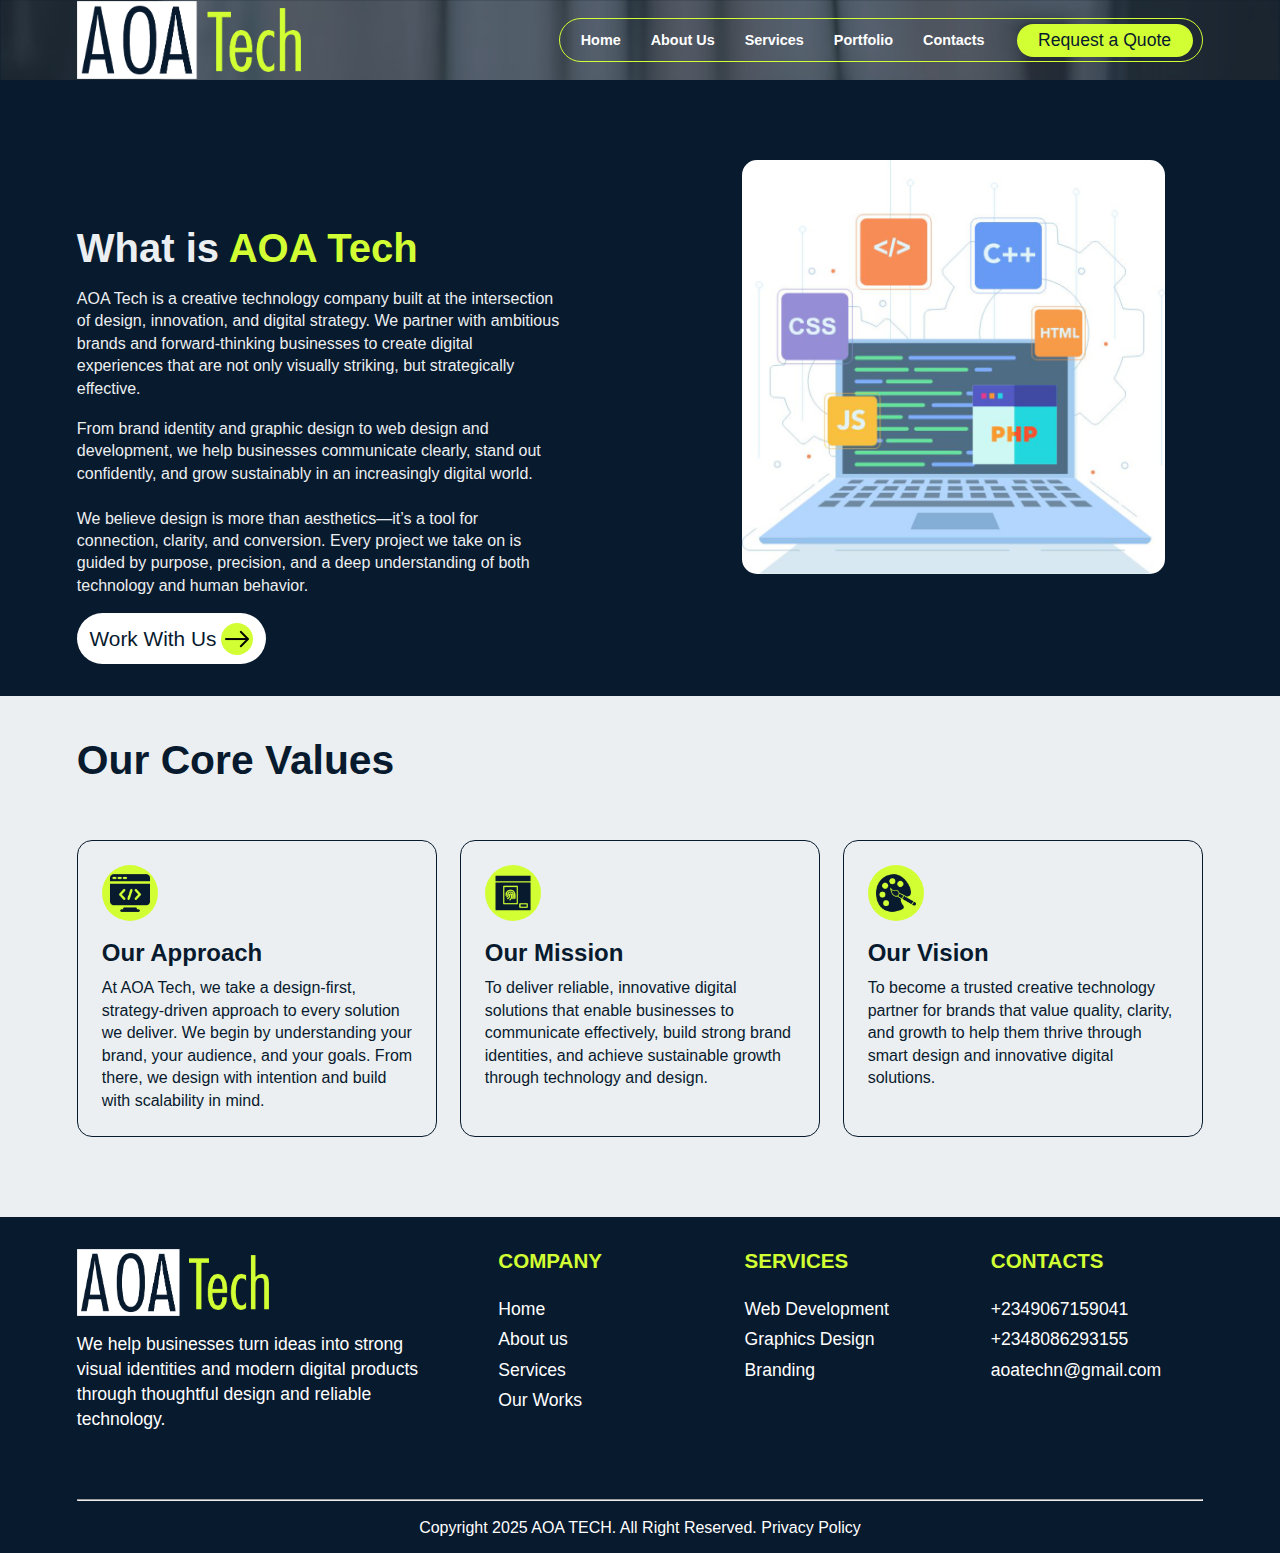
<file: About.html>
<!DOCTYPE html>
<html lang="en">
<head>
    <meta charset="UTF-8">
    <meta name="viewport" content="width=device-width, initial-scale=1.0">
    <title>About</title>
    <link rel="stylesheet" href="style.css">
</head>
<body>
    
    <!-- ----------nav menu---------- -->

    <div class="nav-mobile">
        <img src="aoa.png" class="img1">
        <img src="more.png"class="img2">
    </div>

<nav> 
    <img src="aoa.png">
    <div class="navbar">
        <ul>
            <li><a href="index.html">Home</a></li>
            <li><a href="About.html">About Us</a></li>
            <li><a href="services.html">Services</a></li>
            <li><a href="portfolio.html">Portfolio</a></li>
            <li><a href="contact.html">Contacts</a></li>
        </ul>
        <button class="nav-btn">Request a Quote</button>
    </div>
</nav>

<div id="about">
    <div class="about-h">
        <div class="about-cont">
            <h2>
               <span>What is</span> AOA Tech
            </h2>
            <p>
              AOA Tech is a creative technology company built at the intersection of design, innovation, and digital strategy.     We partner with ambitious brands and forward-thinking businesses to create digital experiences that are not only visually striking, but strategically effective.
            </p> <br>
            <p>
               From brand identity and graphic design to web design and development, we help businesses communicate clearly, stand out confidently, and grow sustainably in an increasingly digital world. <br> <br>
               We believe design is more than aesthetics—it’s a tool for connection, clarity, and conversion. Every project we take on is guided by purpose, precision, and a deep understanding of both technology and human behavior.
            </p>
            <button class="hero-btn about-btn">
                <div class="work-w">
                  Work With Us <img src="arrow2.png">
                </div>
            </button>
        </div>
        
        <div class="about-img-cont">
            <img src="php.png">
        </div>
    </div>

    <div class="values">
        <h2> <span>Our Core</span> Values</h2>
    </div>
    <div class="our-approach">
        <div class="approach-box">
            <div class="graphics">
                <img src="programming.png">
            </div>
            <h2> Our Approach</h2>
            <p>
                At AOA Tech, we take a design-first, strategy-driven approach to every solution we deliver.
                We begin by understanding your brand, your audience, and your goals. 
                From there, we design with intention and build with scalability in mind.
            </p>
        </div>
        <div class="approach-box">
            <div class="graphics">
                <img src="evidence.png">
            </div>
            <h2> Our Mission</h2>
            <p>
                To deliver reliable, innovative digital solutions that enable businesses to communicate effectively, build strong brand identities, and achieve sustainable growth through technology and design.
            </p>
        </div>
        <div class="approach-box">
            <div class="graphics">
                <img src="palette.png">
            </div>
            <h2> Our Vision</h2>
            <p>
                To become a trusted creative technology partner for brands 
                that value quality, clarity, and growth to help them thrive 
                through smart design and innovative digital solutions.
            </p>
        </div>
    </div>
</div>

<footer>

    <div class="footer-cont1">
        <img src="aoa.png">
        <p>
            We help businesses turn ideas into strong visual identities and modern 
            digital products through thoughtful design and reliable technology.
        </p>
    </div>
    <div class="footer-cont">
        <h3><a href="#">COMPANY</a></h3>
        <div class="footer-p">
          <p><a href="index.html">Home</a></p>
          <p><a href="About.html">About us</a></p>
          <p><a href="services.html">Services</a></p>
          <p><a href="portfolio.html">Our Works</a></p>
        </div>
    </div>

    <div class="footer-cont ">
        <h3><a href="#">SERVICES</a></h3>
        <div class="footer-p">
          <p><a href="#">Web Development</a></p>
          <p><a href="#">Graphics Design</a></p>
          <p><a href="#">Branding</a></p>
        </div>
    </div>
    <div class="footer-cont">
        <h3 id="contact"><a href="#">CONTACTS</a></h3>
        <div class="footer-p">
           <p><a href="#">+2349067159041</a></p>
           <p><a href="#">+2348086293155</a></p>
           <p><a href="#">aoatechn@gmail.com</a></p>
        </div>
    </div>   
</footer>
<div class="container">
    <hr>
    <br>
    Copyright 2025 AOA TECH. All Right Reserved. Privacy Policy
</div>

</body>
</html>
</file>
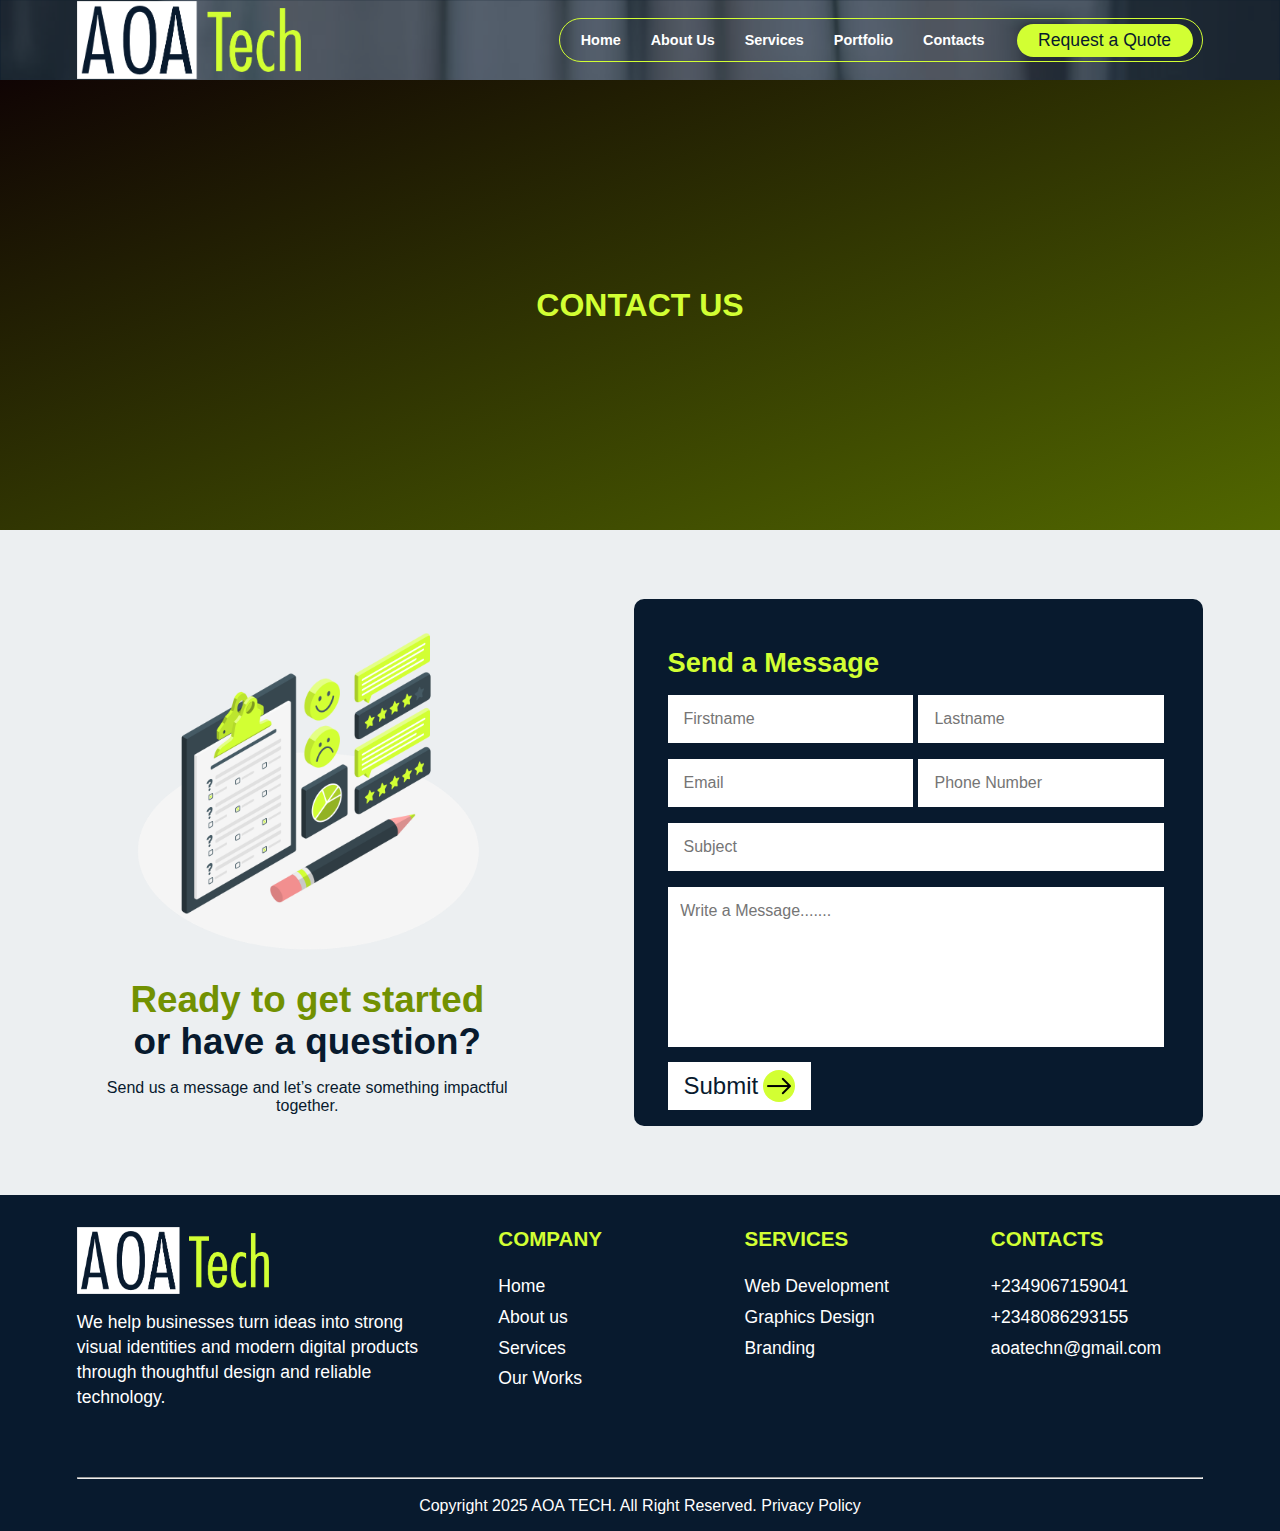
<file: contact.html>
<!DOCTYPE html>
<html lang="en">
<head>
    <meta charset="UTF-8">
    <meta name="viewport" content="width=device-width, initial-scale=1.0">
    <title>contact</title>
    <link rel="stylesheet" href="style.css">
</head>
<body>
    <!-- ----------nav menu---------- -->

    <div class="nav-mobile">
        <img src="aoa.png" class="img1">
        <img src="more.png"class="img2">
    </div>

<nav> 
    <img src="aoa.png">
    <div class="navbar">
        <ul>
            <li><a href="index.html">Home</a></li>
            <li><a href="About.html">About Us</a></li>
            <li><a href="services.html">Services</a></li>
            <li><a href="portfolio.html">Portfolio</a></li>
            <li><a href="contact.html">Contacts</a></li>
        </ul>
        <button class="nav-btn">Request a Quote</button>
    </div>
</nav>

<div id="contact-page">
    <h1>CONTACT US</h1>
</div>

<div class="contact-cont">
    <div class="ready-to">
        <img src="contact.png">
        <h3>
         <span> Ready to get started </span> <br> or have a question?
        </h3>
        <p>
          Send us a message and let’s create something impactful together.
        </p>
    </div>
    <div class="contact-form">
        <h3>Send a Message</h3>
        <form action="https://formspree.io/f/mojlgbjb" method="post">
            
            <input type="text" name="Firstname" class="name" placeholder="Firstname">
            <input type="text" name="Lastname" class="name"  placeholder="Lastname"> <br>
            <input type="email" name="Email" class="name"  placeholder="Email">
            <input type="number" name="phone-number" class="name" placeholder="Phone Number">
            <input type="text" name="Subject" class="name Subject" placeholder="Subject">
            <input type="text" name="message" class="name Subject comment" placeholder="Write a Message.......">
            <button class="hero-btn about-btn form-btn">
                <div class="work-w">
                    Submit <img src="arrow2.png">
                </div>
            </button>
        </form>
    </div>
</div>





<!-- ..................footer.................. -->
<footer>

    <div class="footer-cont1">
        <img src="aoa.png">
        <p>
            We help businesses turn ideas into strong visual identities and modern 
            digital products through thoughtful design and reliable technology.
        </p>
    </div>
    <div class="footer-cont">
        <h3><a href="#">COMPANY</a></h3>
        <div class="footer-p">
          <p><a href="index.html">Home</a></p>
          <p><a href="About.html">About us</a></p>
          <p><a href="services.html">Services</a></p>
          <p><a href="portfolio.html">Our Works</a></p>
        </div>
    </div>

    <div class="footer-cont">
        <h3><a href="services.html">SERVICES</a></h3>
        <div class="footer-p">
          <p><a href="#">Web Development</a></p>
          <p><a href="#">Graphics Design</a></p>
          <p><a href="#">Branding</a></p>
        </div>
    </div>
    <div class="footer-cont">
        <h3 id="contact"><a href="contact.html">CONTACTS</a></h3>
        <div class="footer-p">
           <p><a href="#">+2349067159041</a></p>
           <p><a href="#">+2348086293155</a></p>
           <p><a href="#">aoatechn@gmail.com</a></p>
        </div>
    </div>   
</footer>
<div class="container">
    <hr>
    <br>
    Copyright 2025 AOA TECH. All Right Reserved. Privacy Policy

    
</div>

</body>
</html>
</file>
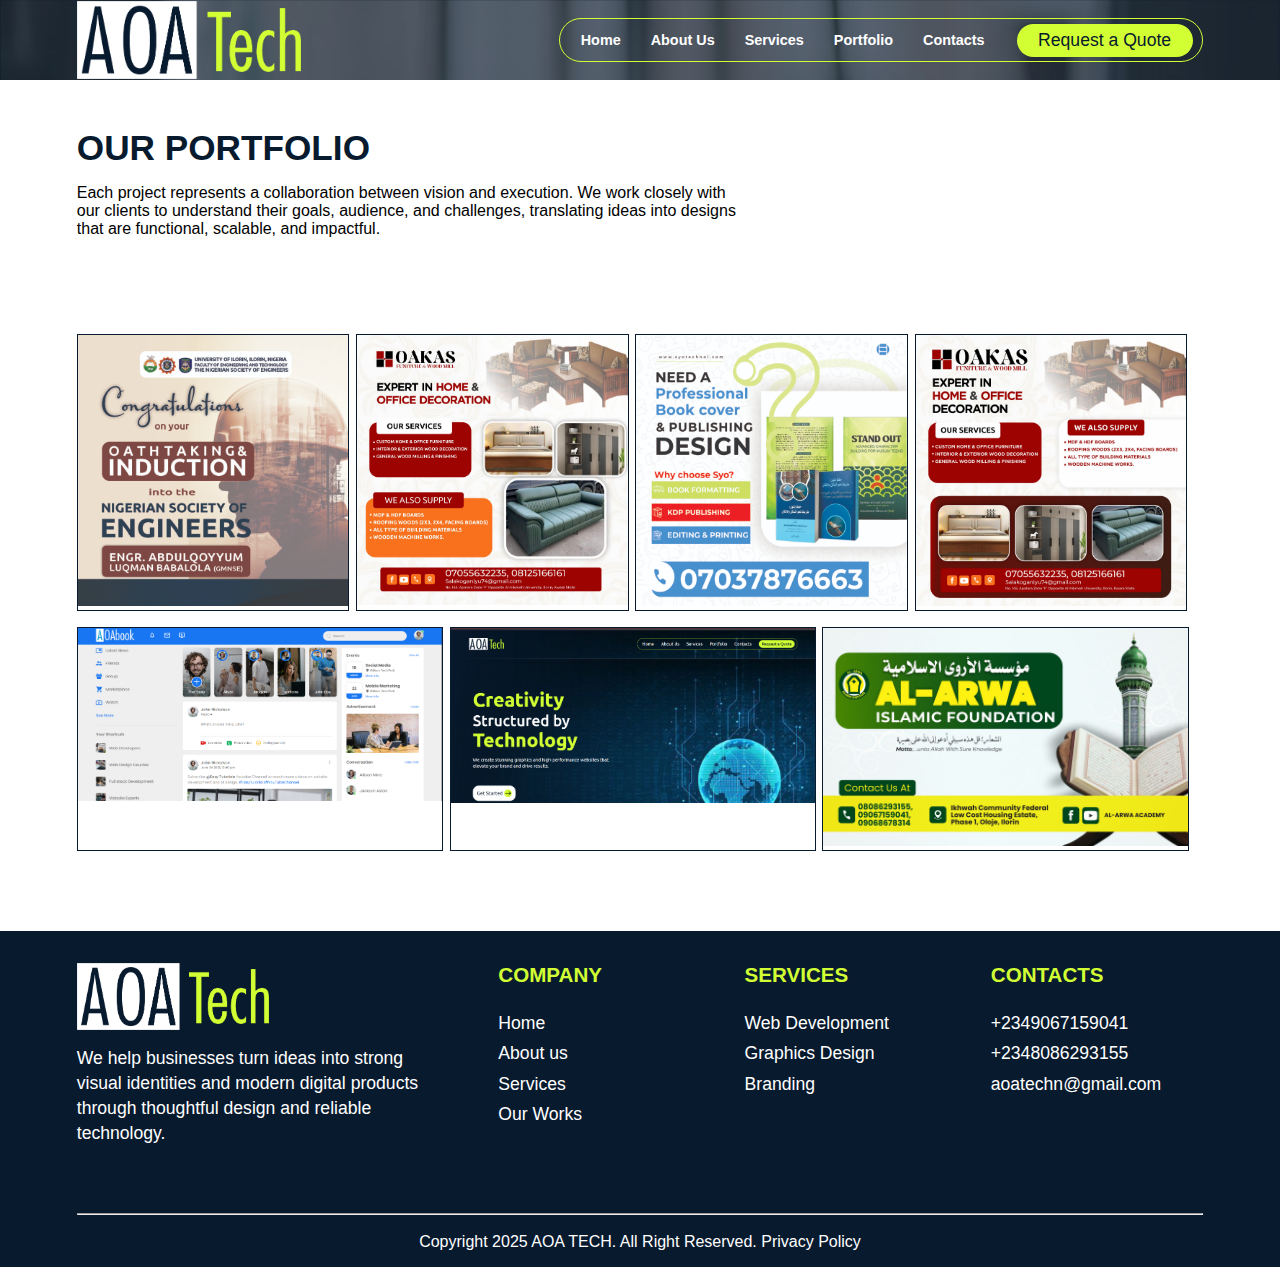
<file: portfolio.html>
<!DOCTYPE html>
<html lang="en">
<head>
    <meta charset="UTF-8">
    <meta name="viewport" content="width=device-width, initial-scale=1.0">
    <title>Portdolioo</title>
    <link rel="stylesheet" href="style.css">
</head>
<body>

    <!-- ----------nav menu---------- -->

    <div class="nav-mobile">
        <img src="aoa.png" class="img1">
        <img src="more.png"class="img2">
    </div>

<nav> 
    <img src="aoa.png">
    <div class="navbar">
        <ul>
            <li><a href="index.html">Home</a></li>
            <li><a href="About.html">About Us</a></li>
            <li><a href="services.html">Services</a></li>
            <li><a href="portfolio.html">Portfolio</a></li>
            <li><a href="contact.html">Contacts</a></li>
        </ul>
        <button class="nav-btn">Request a Quote</button>
    </div>
</nav>

<div id="our-portfolio">
    <H5>OUR PORTFOLIO</H5>
    <div class="port-para">
        <p>
           Each project represents a collaboration between vision and execution.
           We work closely with our clients to understand their goals, audience, 
           and challenges, translating ideas into designs that are functional, 
           scalable, and impactful.
        </p>
    </div>
</div>
<div class="portfoli">
    <div class="portfo flyer">
        <img src="CONGRATULATION.jpg">
    </div>
    <div class="portfo flyer">
        <img src="oakas flyer 1.jpg">
    </div>
    <div class="portfo flyer">
        <img src="SYO.jpg">
    </div>
    <div class="portfo flyer">
        <img src="oakas flyer 2.jpg">
    </div>
    <div class="portfo">
        <img src="AOAbook.png">
    </div>
    <div class="portfo">
        <img src="AOAweb.png">
    </div>
    <div class="portfo" >
        <img src="al-arwa.jpg">
    </div>
</div>

<footer>

    <div class="footer-cont1">
        <img src="aoa.png">
        <p>
            We help businesses turn ideas into strong visual identities and modern 
            digital products through thoughtful design and reliable technology.
        </p>
    </div>
    <div class="footer-cont">
        <h3><a href="#">COMPANY</a></h3>
        <div class="footer-p">
          <p><a href="index.html">Home</a></p>
          <p><a href="About.html">About us</a></p>
          <p><a href="services.html">Services</a></p>
          <p><a href="portfolio.html">Our Works</a></p>
        </div>
    </div>

    <div class="footer-cont ">
        <h3><a href="#">SERVICES</a></h3>
        <div class="footer-p">
          <p><a href="#">Web Development</a></p>
          <p><a href="#">Graphics Design</a></p>
          <p><a href="#">Branding</a></p>
        </div>
    </div>
    <div class="footer-cont">
        <h3 id="contact"><a href="contact.html">CONTACTS</a></h3>
        <div class="footer-p">
           <p><a href="#">+2349067159041</a></p>
           <p><a href="#">+2348086293155</a></p>
           <p><a href="#">aoatechn@gmail.com</a></p>
        </div>
    </div>   
</footer>
<div class="container">
    <hr>
    <br>
    Copyright 2025 AOA TECH. All Right Reserved. Privacy Policy
</div>

    
</body>
</html>
</file>
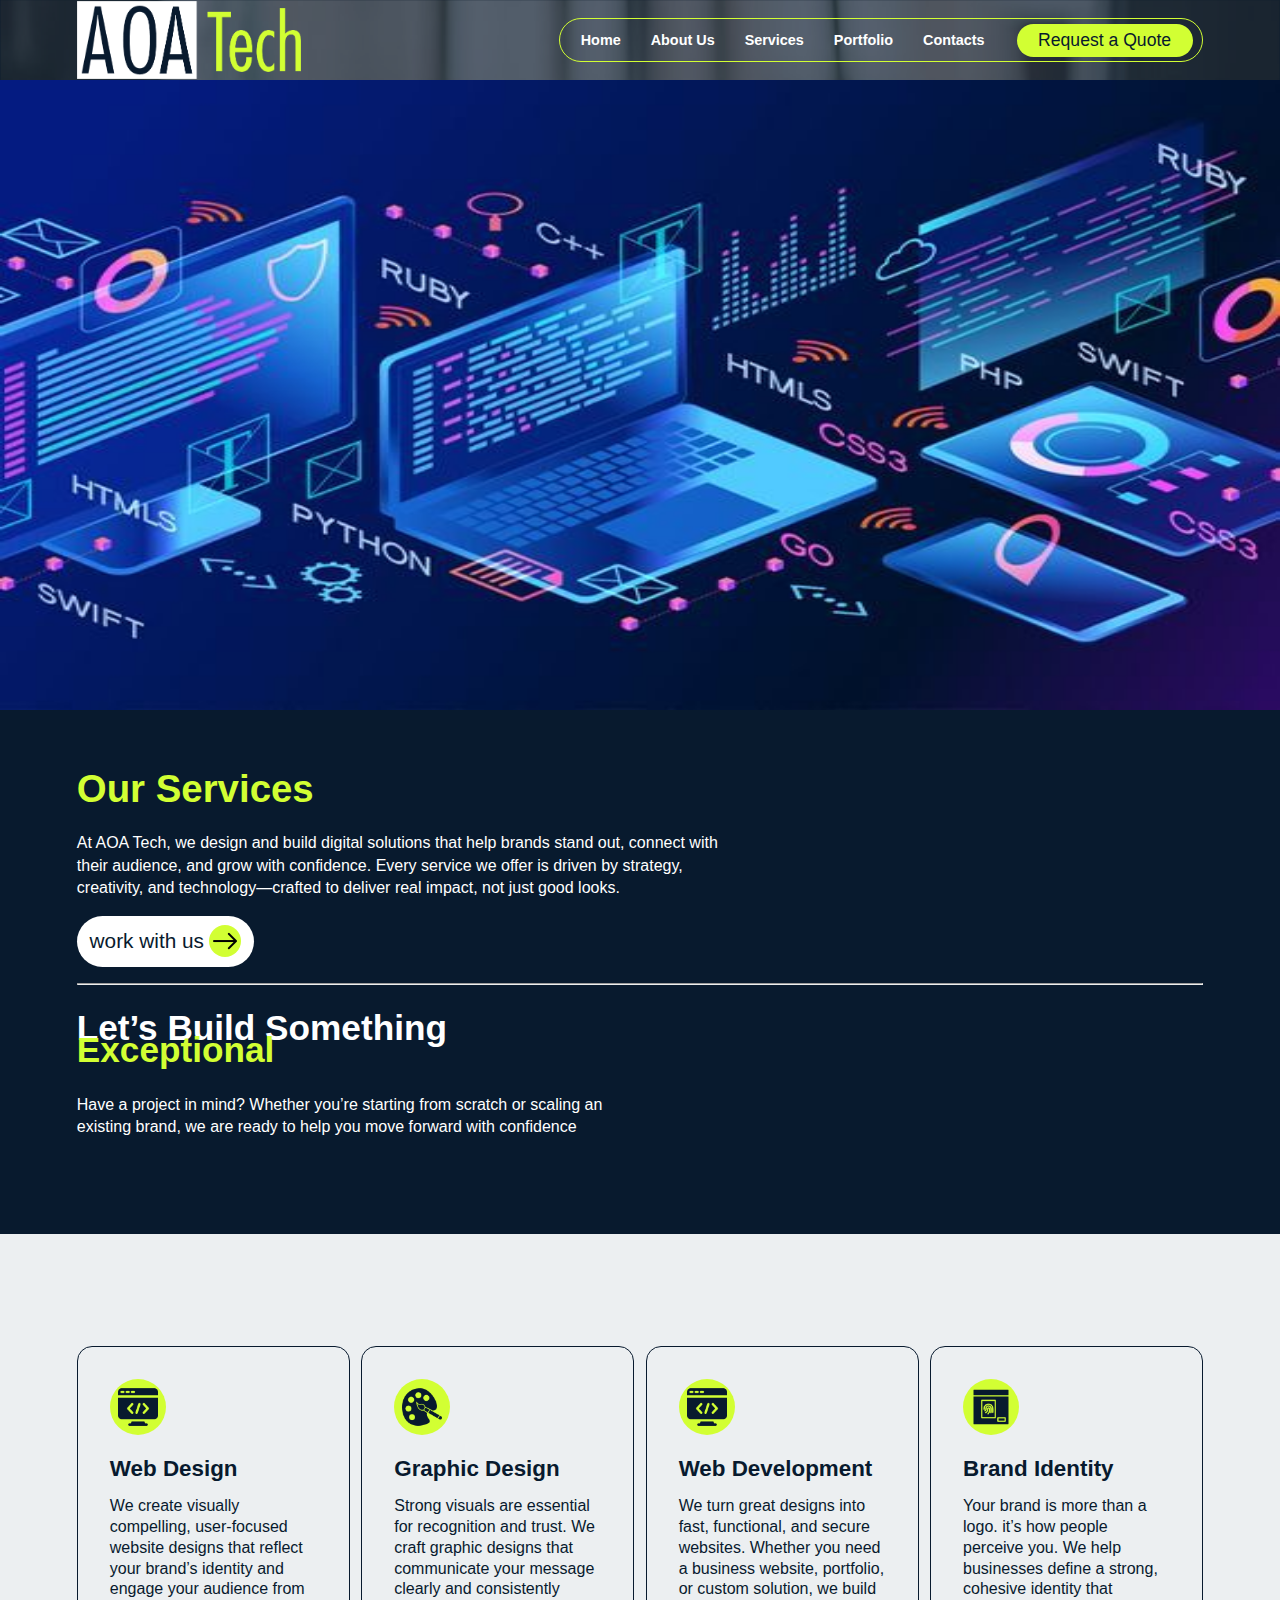
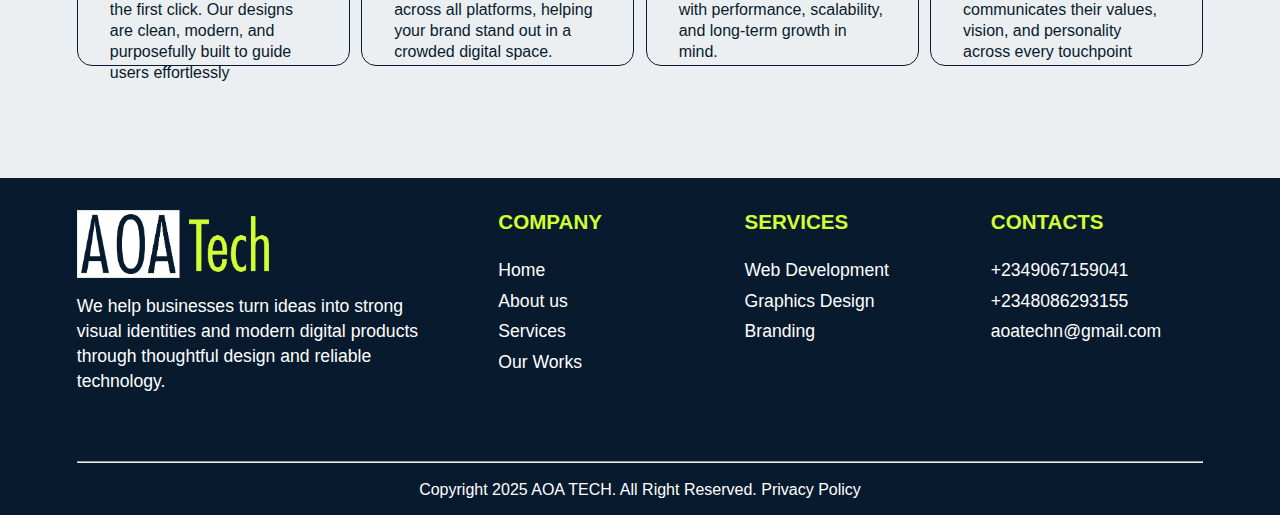
<file: services.html>
<!DOCTYPE html>
<html lang="en">
<head>
    <meta charset="UTF-8">
    <meta name="viewport" content="width=device-width, initial-scale=1.0">
    <title>Services</title>
    <link rel="stylesheet" href="style.css">
</head>
<body>

    <!-- ----------nav menu---------- -->

    <div class="nav-mobile">
        <img src="aoa.png" class="img1">
        <img src="more.png"class="img2">
    </div>

<nav> 
    <img src="aoa.png">
    <div class="navbar">
        <ul>
            <li><a href="index.html">Home</a></li>
            <li><a href="About.html">About Us</a></li>
            <li><a href="services.html">Services</a></li>
            <li><a href="portfolio.html">Portfolio</a></li>
            <li><a href="contact.html">Contacts</a></li>
        </ul>
        <button class="nav-btn">Request a Quote</button>
    </div>
</nav>

<div class="servImage">
    <img src="html.jpg">
</div>

<div id="our-services">
    <div class="our-services">
        <h2>Our Services</h2>
        <p>
            At AOA Tech, we design and build digital solutions that help brands stand out, connect with their audience, and grow  with confidence. Every service we offer is driven by strategy, creativity, and technology—crafted to deliver real impact, not just good looks.
        </p>
        <button class="hero-btn about-btn">
            <div class="work-w">
              work with us <img src="arrow2.png">
            </div>
        </button>
    </div>
    <hr>
    <div class="build">
        <h2>Let’s Build Something <span>Exceptional</span></h2>
        <p>
            Have a project in mind? Whether you’re starting from scratch or scaling an existing brand, we are ready to help you move forward with confidence
        </p>
    </div>
</div>
<div class="serv-box-container">
    <div class="serv-box">
        <div class="graphics">
            <img src="programming.png">
        </div>
        <h2>Web Design</h2>
        <p>
            We create visually compelling, user-focused website designs that reflect your brand’s identity and engage your audience from the first click. Our designs are clean, modern, and purposefully built to guide users effortlessly 
        </p>
    </div>

    <div class="serv-box">
        <div class="graphics">
            <img src="palette.png">
        </div>
        <h2>Graphic Design</h2>
        <p>
            Strong visuals are essential for recognition and trust. We craft graphic designs that communicate your message clearly and consistently across all platforms, helping your brand stand out in a crowded digital space.
        </p>
    </div>

    <div class="serv-box">
        <div class="graphics">
            <img src="programming.png">
        </div>
        <h2>Web Development</h2>
        <p>
            We turn great designs into fast, functional, and secure websites. Whether you need a business website, portfolio, or custom solution, we build with performance, scalability, and long-term growth in mind.
        </p>
    </div>
    
    <div class="serv-box">
        <div class="graphics">
            <img src="evidence.png">
        </div>
        <h2>Brand Identity</h2>
        <p>
            Your brand is more than a logo. it’s how people perceive you. We help businesses define a strong, cohesive identity that communicates their values, vision, and personality across every touchpoint
        </p>
    </div>
</div>

<footer>
    <div class="footer-cont1">
        <img src="aoa.png">
        <p>
            We help businesses turn ideas into strong visual identities and modern 
            digital products through thoughtful design and reliable technology.
        </p>
    </div>
    <div class="footer-cont">
        <h3><a href="#">COMPANY</a></h3>
        <div class="footer-p">
          <p><a href="index.html">Home</a></p>
          <p><a href="About.html">About us</a></p>
          <p><a href="services.html">Services</a></p>
          <p><a href="portfolio.html">Our Works</a></p>
        </div>
    </div>

    <div class="footer-cont ">
        <h3><a href="#">SERVICES</a></h3>
        <div class="footer-p">
          <p><a href="#">Web Development</a></p>
          <p><a href="#">Graphics Design</a></p>
          <p><a href="#">Branding</a></p>
        </div>
    </div>
    <div class="footer-cont">
        <h3 id="contact"><a href="contact.html">CONTACTS</a></h3>
        <div class="footer-p">
           <p><a href="#">+2349067159041</a></p>
           <p><a href="#">+2348086293155</a></p>
           <p><a href="#">aoatechn@gmail.com</a></p>
        </div>
    </div>   
</footer>
<div class="container">
    <hr>
    <br>
    Copyright 2025 AOA TECH. All Right Reserved. Privacy Policy

    
</div>
    




    
</body>
</html>
</file>
<file: style.css>
*{
    margin: 0;
    padding: 0;
    box-sizing: border-box;
    font-family: 'Helvetica', sans-serif;
                                                   
}
body{
    background:#081A2E; ;
}
p{
    font-family: 'satoshi', sans-serif;
}
a{
    text-decoration: none;
}

button{
    cursor: pointer;
}

nav{
    width: 100%;
    display: flex;
    justify-content: space-between;
    align-items: center;
    padding: 2.5rem 6%;
    height: 5rem;
    background-image: url(screen3.png);
    background-repeat: no-repeat;
    background-size: cover;
}


nav img{
    width: 14rem;
}

.navbar{
    display: flex;
    align-items: center;
    justify-content: center;
    border: 1px solid #D2FF33;
    border-radius: 30px;
    height: 1.5rem;
    padding: 1.3rem;
   
}

.navbar ul{
    list-style: none;
    display: flex;
    gap: 30px;    
}
.navbar ul li{
    font-size: 0.9rem;
    font-weight: 600;
    color: #fff;
}
.navbar ul li a{
    text-decoration: none;
    color: #fff;
    transition: all 0.8s ease;
}
.navbar ul li a:hover{
    color: #D2FF33;
}
.nav-btn{
    width: 11rem;
    background-color:#D2FF33;
    color: #081A2E;
    border: none;
    border-radius: 30px;
    font-size: 1.1rem;
    font-weight: 500;
    margin-left: 2rem;
    margin-right: -0.7rem;
    padding: 6px 4px;
    transition: all 1s ease;
}
.nav-btn a{
    color: black;
}

.nav-btn:hover{
    background-color: #fff;
    box-shadow:  grey 0px 0px 1px 1px;
    transform: scale(1.1);
}

.nav-mobile{
    width: 100%;
    display: flex;
    padding: 20px 6%;
    justify-content: space-between;
    align-items: center;
    display: none;
    background-image: none;
}
.img1{
    width: 3rem;
}

.img2{
    width: 2rem;
}

@media (min-width:300px) and (max-width:900px){
    nav{
        display: none;
    }
    .navbar{
        display: none;
    }
    nav img{
        display: none;
    }
    .nav-mobile{
        display:inline-flex;
        background-color: #ffffff;
    } 
}

/* -----------hero section-------------- */

#hero-container{
    width: 100%;
    height: 50rem;
    display: flex;
    align-items: center;
    text-align: center;
    justify-content: center;
    padding: 4rem 6%;
    background-image: url(screen3.png);
    background-repeat: no-repeat;
    background-size: cover;
}

.left-hero {
    width: 100%;
    display: flex;
    flex-direction: column;
    align-items: center;
    text-align: center;
    justify-content: center;
}

.left-hero a{
    color: #000000;
}

.creativity p{
    display: block;
    line-height: 4.5rem;
    margin-bottom: 1rem;
}

.structure{
    font-size: 3.9rem;
    font-weight: 600;
}

.tech-text{
    color: #D2FF33;
    font-weight: 800;
    font-size: 4.5rem;
}

.tech-text1 {
    color: #D2FF33;
    font-weight: 800;
    font-size: 4.5rem;
}

.creativity{
    width: 40%;
    color: #ffffff;
    margin-bottom: 0.5rem;
    animation: fadeIn 2s 1 ease-in-out;
}

.creativity .creat-p{
    font-size: 1.3rem;
    line-height: 2rem;
    animation: fadeIn 2s 1 ease-in-out;
}
.hero-btn{
    width: auto;
    height: auto;
    display: flex;
    align-items: center;
    text-align: center;
    justify-content: center;
    font-size: 2rem;
    color: #081A2E;
    background-color: #fff;
    border-radius: 30px;
    padding: 0.6rem 0.8rem;
    margin: 1rem 0;
    transition: all 1s ease;
    border: none;
}

.hero-btn:hover{
    background-color: #D2FF33;
    color: #000000;
    box-shadow:  grey 0px 0px 1px 1px;
    transform: scale(1.1);
}
.work-w a{
    color: #000000;
}
@keyframes fadeIn{
    from{
        transform: scale(0.1);
    }
    to{
        transform: scale(1);
    }
}

@media (min-width:300px) and (max-width:900px){
    body{
        background: #081A2E;
    }
    #hero-container{
        flex-wrap: wrap;
        flex-shrink: inherit;
        height: auto;
        background-image: url(screen3.png);
        background-size: cover;
        background-repeat: no-repeat;
        display: flex;
        align-items: center;
        text-align: center;
    }
    .structure{
        font-size: 2.3rem;
    }
    .tech-text{
        font-size: 2.7rem;
    }
    .tech-text1{
        font-size: 2.8rem;
    }
    .creativity p{
        line-height: 3rem;
    }
    
    .stunning{
        width: 100%;
    }
    .creativity .creat-p{
        font-size: 1.1rem;
        line-height: 1.5rem;
    }
    .creativity{
        width: 100%;
    }
}

/* ..........what we do.............. */

#what-we-do{
    width: 100%;
    height: auto;
    color: #ffffff;
    padding: 5rem 6% 2rem;     
}

.what-we-do-pa{
    width: 37%;
}

.what-we-do-pa p{
    font-size: 1rem;
    font-weight: 400;
    line-height: 1.6rem;
}

#what-we-do h3{
    font-size: 1.4rem;
    margin-bottom: 14px;
    font-weight: 600;
    margin-bottom: 2rem;
}

#what-we-do h3 span{
    color: #D2FF33;
}

.what-we-do-cont{
    width: 100%;
    display: flex;
    gap: 2%;
}
.we-do-box{
    width: 33%;
    height: 18rem;
    background: #ffffff;
    border-radius: 18px;
    margin-top: 2rem;
    padding: 2rem 4%; 
    cursor: pointer;
    transition: all 1s ease; 
}
.web-dev{
    background-color: #D2FF33;
}
.graphics{
    background-color: #D2FF33;
    width: 3.5rem;
    height: 3.5rem;
    border-radius: 50%;
    display: flex;
    align-items: center;
    justify-content: center;
    padding: 1rem;
    margin-bottom: 0.5rem;
}
.graphics img{
    width: 2.5rem;
    height: 2.5rem;
}
.programing-background{
    background-color: #ffffff;
}
.we-do-box:hover{
    border: 1px solid #D2FF33;
    background-color: #081A2E;
    box-shadow: grey 0px 0px 1px 1px;
    transform: scale(1.1);
}

.we-do-box:hover h4{
    color: #D2FF33;
}

.we-do-box:hover p{
    color: #ffffff;
}

.we-do-box h4{
    font-size: 1.5rem;
    margin-bottom: 15px;
    color: #000000;
}

.we-do-box p{
    font-size: 1rem;
    font-weight: 400;
    color: #000000;
    line-height: 1.6rem;
}

/* .......................services page.......................... */

#our-services{
    padding: 4rem 6%;
}
.our-services{
    color: #fff;
    width: 60%;
    line-height: 1.4rem;
    font-weight: 350;
}
.our-services h2{
    color: #D2FF33;
    font-size: 2.4rem;
    margin-bottom: 2rem;
}
.servImage img{
    width: 100%;
    height: 70vh;
}
.build{
    margin: 2rem 0;
    color: #fff;
    width: 50%;
    line-height: 1.4rem;
    font-weight: 350;
}
.build h2 {
    font-size: 2.2rem;
    margin-bottom: 2rem ;
}
.build h2 span{
    color: #D2FF33;
}
.serv-box-container{
    width: 100%;
    display: flex;
    gap: 1%;
    justify-content: center;
    align-items: center;
    background: #ECEFF1;
    padding: 7rem 6%;
}
.serv-box{
    width: 25%;
    height: 20rem;
    padding: 2rem;  
    border: solid 1px #081A2E;
    border-radius: 15px;
    line-height: 1.3rem;
    font-weight: 350;
    display: flex;
    flex-direction: column;
    color: #081A2E;
    cursor: pointer;
    transition: all 1s ease;
}
.serv-box h2{
    color: #081A2E;
    font-size: 1.4rem;
    margin: 1rem 0;
}
.serv-box:hover{
    border: 2px solid #D2FF33;
    background-color: #081A2E;
    box-shadow: grey 0px 0px 2px 2px;
    transform: scale(1.1);
    color: #ECEFF1;
}
.serv-box:hover h2{
    color: #D2FF33;
}

@media (min-width:300px) and (max-width:900px){
    .what-we-do-cont{
        flex-wrap: wrap;
    }
    .we-do-box{
        width: 100%;
    }
    .what-we-do-pa{
        width: 100%;
    }
    .our-services{
        width: 100%;
        display: flex;
        flex-direction: column;
        align-items: center;
        text-align: center;
    }
    .build{
        width: 100%;
        display: flex;
        flex-direction: column;
        text-align: center;
        
    }
    .build h2{
        line-height: 2.2rem
    }
    .serv-box-container{
        flex-wrap: wrap;

    }
    .serv-box{
        width: 100%;
        margin-bottom: 3rem;
    }
    .servImage img{
        height: 40vh;
    }
    
}

/* ..........about us........... */

#about-us{
    display: flex;
    height: 100vh;
    background: #ffffff;
    padding: 3rem 6%;

}

.about-us-right{
    width: 46%;
    padding-top: 3rem;
}

.about-us-right h4{
    font-size: 2rem;
    color: #081A2E;
    margin-bottom: 2rem;
}

.about-us-right p{
    font-size: 1.2rem;
    color: #0a0a0a;
    line-height: 2.2rem;
    font-weight: 400;
}
.about-us-left{
    width: 55%;
    border-radius: 20px;
    padding: 30px;
}

.about-us-left img{
    width: 80%;
    height: 97%;
    border-radius: 20px;
    transition: all 1s ease;
    animation: slide 1.3s 1 reverse;
}
/* ...................about page................... */
#about{
    background-color: #081A2E;
    padding-top: 4rem;
}
.about-h{
    display: flex;
    gap: 2%;
}
.about-cont{
    background-color: #081A2E;
    padding: 1rem  6%;
    padding-top: 4rem;
    width: 50%;
    font-weight: 350;
}
.about-img-cont{
    width: 45%;
    padding: 1rem 6%;    
}
.about-img-cont img{
    border-radius: 15px;
    width: 100%;
}
.about-cont h2{
    color: #D2FF33;
    line-height: 5rem;
    font-size: 2.5rem;
}
.about-cont h2 span{
    color: #ECEFF1;
}
.about-cont p{
    color: #ECEFF1;
    line-height: 1.4rem;
    font-weight: 350;
    font-size: 1rem;
}
.about-btn{
    font-size: 1.3rem;
}
.about-btn img{
    width: 2rem;
    background-color: #D2FF33;
    border-radius: 50%;
}
.work-w{
    display: flex;
    align-items: center;
    gap: 5px;
}

.values{
    padding: 2rem 6%;
    color: #081A2E;
    line-height: 4rem;
    font-size: 1.7rem;
    background-color: #ECEFF1;
}
.values span{
    color: #081A2E;
}
.our-approach{
    width: 100%;
    padding: 1rem 6%;
    display: flex;
    gap: 2%;
    background: #ECEFF1;
}
.approach-box{
    width: 32%;
    background-color: #ECEFF1;
    border-radius: 15px;
    color: #081A2E;
    padding: 1.5rem; 
    font-weight: 350;
    transition: all 1s ease;
    margin-bottom: 4rem;
    border: solid 1px #081A2E;
}
.approach-box h2{
    line-height: 3rem;
}
.approach-box p{
    line-height: 1.4rem;
}
.approach-box:hover{
    border: 2px solid #D2FF33;
    background-color: #081A2E;
    box-shadow: grey 0px 0px 1px 1px;
    transform: scale(1.1);
    color: #ECEFF1;
}
.approach-box:hover h2{
    color: #D2FF33;
}
#about hr{
    margin: 1rem 6%;

}

/* @keyframes slide{
    from{
        transform: translateX(0px);
    }

    to{
        transform: translateX(-700px);
    }
} */

@media (min-width:300px) and (max-width:900px){
    #about-us{
        flex-wrap: wrap;
        height: auto;
    }

    .about-us-right{
        width: 100%;
    }

    .about-us-left{
        width: 100%;
        padding: 10px;
    }
    .about-us-left img{
        width: 100%;
        height: 100%;
    }
    .about-h{
        flex-wrap: wrap;
    }
    .our-approach{
        flex-wrap: wrap;
        gap: 2rem;
    }
    .approach-box{
        width: 100%;
    }
    .about-cont{
        width: 100%;
        display: flex;
        flex-direction: column;
        text-align: justify;
        justify-content: center;
        align-items: center;
    }
    .about-img-cont{
        width: 100%;
        padding: 1rem 6%; 
    }
    .values{
        display: flex;
        justify-content: center;
        text-align: center;
    }
    
}

/* ..........get-to-know............ */

.get-to-know{
    width: 100%;
    height: auto;
    background-image: linear-gradient(to bottom right,#000102, #729101  );
    background-repeat: no-repeat;
    background-size: cover;
    margin-top: 12rem;
    padding: 8rem 6%;
    color: #Dfff;
    display: flex;
    flex-direction: column;
    align-items: center;
}

.get-know-top {
    width: 50%;
    display: flex;
    flex-direction: column;
    text-align: center;
    justify-content: center;
}

.get-know-top h2{
    font-size: 3rem;
    margin-bottom: 20px;
    color: #fff;
    line-height: 4rem;
}
.get-know-top h2 span{
    color: #D2FF33;
}

.get-know-top p{
    font-size: 1.1rem;
    color: #fff;
    line-height: 1.8rem;
}

.get-know-bottom{
    display: flex;
    justify-content: center;
    gap: 2rem;
}

.get-know-bottom .hero-btn{
    width: auto;
    height: auto;
    padding: 1rem;
    padding-bottom: 1rem;
    font-size: 1.3rem;
}


.get-btn{
    background-color: #081A2E;
    color: #fff;
}

@media (min-width:300px) and (max-width:900px){
    .get-to-know{
        padding: 3rem 6%;
    }
    .get-know-top{
        width: 100%;
    }
    .get-know-top h2{
        font-size: 2.4rem;
        line-height: 3rem;
    }
    .get-know-bottom{
        flex-wrap: wrap;
    }
    .call-btn{
        display: none;
    }

}

/* ..........portfolio.............. */

#our-portfolio{
    width: 100%;
    background: #ffffff;
    padding: 3rem 6% 2rem 6%;
}

#our-portfolio h5{
    font-size: 2.2rem;
    color: #081A2E;
}

.portfolio{
    width: 100%;
    background-color: #ffffff;
    padding: 15px 6%;
    display: flex;
    gap: 2%;
}

.portfolio-cont{
    width: 33%;
    border: 2px solid #081A2E;
    display: flex;
    flex-direction: column;
    text-align: center;
    background-color: #081A2E;
    color: #fff;
    transition: all 1s ease;
}

.portfolio-cont:hover{
    box-shadow: grey 0px 0px 1px 1px;
    transform: scale(1.1);
}

.portfolio-cont img{
    width: 100%;
    height: 70%;
    margin-bottom: 30px;

}

.vid-cont{
    width: 100%;
    height: 60vh;
    background-color: #ffffff;
    display: flex;
    gap: 2%;
    padding: 30px 6% ;
    text-align: center;
}

.vid-cont video{
    margin-bottom: 20px;
}

.vid-holder{
    border: 1px solid #081A2E;
    background-color: #081A2E;
    color: #fff;
    transition: all 1.4s ease;
}

.vid-holder:hover{
    box-shadow: grey 1px 1px 1px 1px;
    transform: scale(1.1);
}

.portfolio-btn{
    background-color: #ffffff;
    width: 100%;
    padding: 0 6%;
    display: flex;
    align-items: center;
    justify-content: center;
    
}
.port-btn{
    font-size: 1.3rem;
    transition: all 1s ease;
}
.port-btn:hover{
    box-shadow: grey 1px 1px 1px 1px;
    transform: scale(1.1);
}
.our-portfolio{
    width: 100%;
    padding: 3rem 6%;
}
.portfoli{
    display: flex;
    width: 100%;
    padding: 4rem 6%;
    gap: 0.6%;
    flex-wrap: wrap;
    background: #ffffff;
}
.port-para{
    width: 60%;
    margin-top: 1rem;
}
.portfo{
    width: 32.5%;
    transition: all 1s ease;
    border: solid 1px #081A2E;
    margin-bottom: 1rem;
}
.portfo img{
    width: 100%;
}
.portfo:hover{
    transform: scale(1.05);
}
.flyer{
    width: 24.2%;
}

@media (min-width:300px) and (max-width:900px){
    .portfolio{
        flex-wrap: wrap;
        gap: 1.5rem; 
    }
    .portfolio-cont{
        width: 100%;
    }

    .vid-cont{
        flex-wrap: wrap;
        gap: 1.5rem;
    }
    .portfolio-btn{
        padding-top: 2rem;
        justify-content: center;
    }
    .p-div{
        padding-bottom: 1.2rem;
    }
    #our-portfolio h5{
        font-size: 1.8rem;
    }
    .port-para{
        width: 100%;
    }
    .portfo{
        width: 100%;
    }
}

/* ................contact us page............. */
#contact-page{
    background-image: linear-gradient(to bottom right,#100404, #516700  );
    background-repeat: no-repeat;
    background-size: cover;
    height: 50vh;
    padding: 0 6%;
    color: #D2FF33;
    display: flex;
    justify-content: center;
    align-items: center;
}
.contact-cont{
    background: #ECEFF1;
    padding: 4rem 6%;
    display: flex;
    gap: 2rem;
    justify-content: center;
    align-items: center;
}
.ready-to{
    color: #081A2E;
    width: 45%;
    display: flex;
    flex-direction: column;
    justify-content: center;
    align-items: center;
    text-align: center;
    padding: 1rem 0;
}
.ready-to img{
    width: 80%;
}
.ready-to h3{
    font-size: 2.3rem;
    margin-bottom: 1rem;
}
.ready-to h3 span{
    color: #729101;
}
.contact-form{
    width: 55%;
    margin-left: 4rem;
    background-color: #081A2E;
    padding: 2rem 3% 0;
    border-radius: 10px;
}

.contact-form form{
    display: flex;
    flex-wrap: wrap;
    gap: 1%;
}
.contact-form h3{
    color: #D2FF33;
    font-size: 1.7rem;
    margin: 1rem 0;
}
input {
    display: inline-block;
    width: 49%;
    height: 3rem;
    outline-style: none;
    border: none;
    font-family: inherit;
    border-bottom: #081A2E;
    padding: 1rem;
    font-size: 1rem;
    margin-bottom: 1rem;
}
.Subject{
    width: 99%;
}
.comment{
    height: 10rem;
    padding: 0 0 7rem 0.8rem;
}
.form-btn{
    margin-top: -0.1rem;
    color: #081A2E;
    font-size: 1.5rem;
    border-radius: 0;
    padding: 0.5rem 1rem;
}   

@media (min-width:300px) and (max-width:900px){
    .contact-cont{
        flex-wrap: wrap;
    }
    .ready-to{
        width: 100%;
    }
    .ready-to img{
        width: 100%;
    }
    .contact-form{
        width: 100%;
        margin-left: 0;
    }
    input{
        width: 100%;
    }
    .Subject{
        width: 100%;
    }
    

}

/* ................footer............. */

footer{
    width: 100%;
    height: auto;
    padding:2rem 6%;
    display: flex;
    gap: 3%;
    margin-bottom: 1rem;
}

.footer-cont{
    width: 20%;
    display: flex;
    flex-direction: column;
    color: #ffffff;
    gap: 1rem;
    font-size: 1.1em;
    font-weight: 400;
}

.footer-cont1{
    width: 35%;
    line-height: 25px;
    display: flex;
    font-size: 1.1em;
    font-weight: 400;
    flex-direction: column;
    justify-content: center;
    margin-right: 1rem;
    color: #ffffff;
    padding-bottom: 1.2rem;
    gap: 1rem;
}

.footer-cont1 img{
    width: 12rem;
}

.footer-cont h3 a{
    color: #D2FF33;
}

.footer-cont h3 a:hover{
    color: #ffffff;
}

.footer-cont p a{
    color: #ffffff;
}

.footer-cont p a:hover{
    color: #D2FF33;
}

.footer-p{
    padding-top: 0.6rem;
    display: flex;
    flex-direction: column;
    gap: 0.6rem;
}

.container{
    width: 100%;
    height: 6vh;
    padding: 0 6%;
    color: #ffffff;
    display: flex;
    flex-direction: column;
    text-align: center;
}
.container span{
    color: #D2FF33;
}

@media (min-width:300px) and (max-width:900px){
    footer{
        flex-wrap: wrap;
        gap: 2%;
    }
    .footer-cont1{
        width: 100%;
    }
    .footer-cont{
        width: 100%;
        font-size: 0.9rem;
        margin-bottom: 3rem;
    }
    .container{
        font-size: 0.77rem;
        font-weight: 300;
    }
    .footer-p{
        padding-top: 0.1rem;
    }
}
</file>
